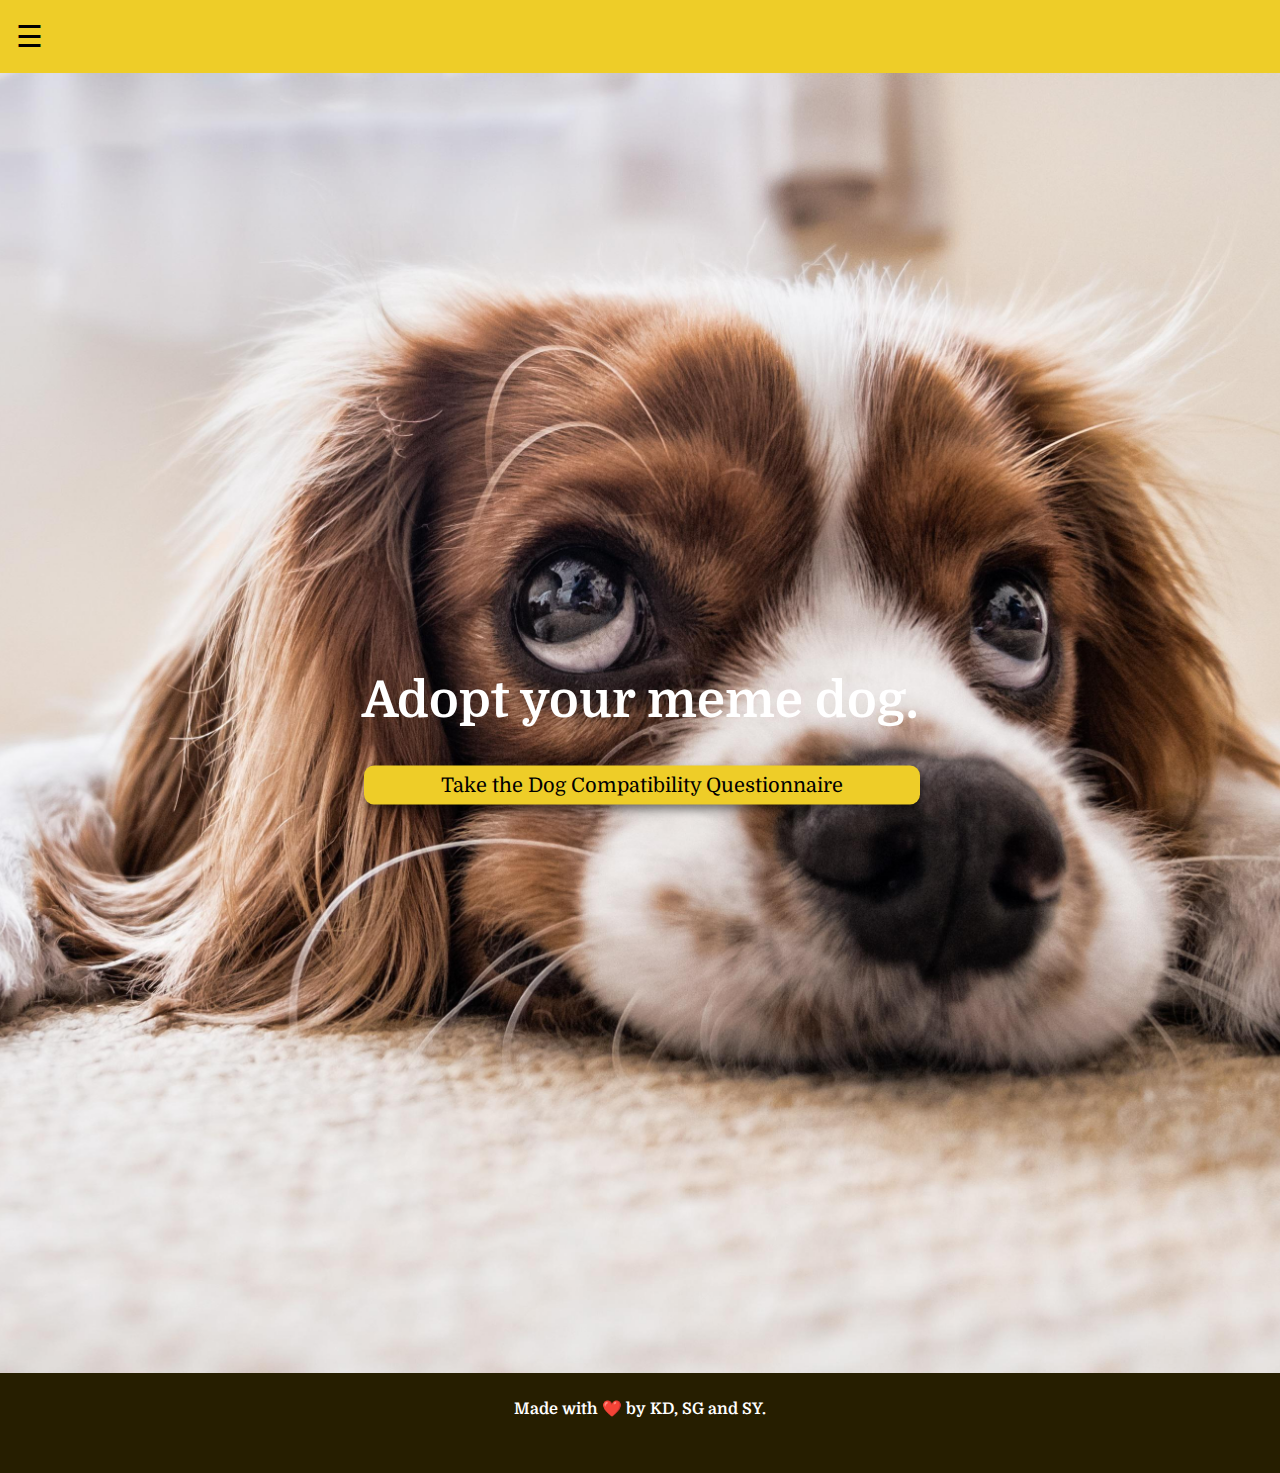
<file: index.html>
<!DOCTYPE html>
<html lang="en">
<head>
    <meta charset="UTF-8">
    <meta http-equiv="X-UA-Compatible" content="IE=edge">
    <meta name="viewport" content="width=device-width, initial-scale=1.0">
    <title>Home - Adopt Your Meme Dog</title>
    <script src="index.js"></script>
    <link rel="stylesheet" href="main.css">

</head>

<body>

  
    <div class="navbar">
        <div class="dropdown">
          <button class="dropbtn">☰</button>
          <div class="dropdown-content">
            <a href="questions.html">Questionnaire</a>
            <a href="adoption.html">Adoption</a>
            <a href="about.html">About Us</a>
            <a href="contact.html">Contact Us</a>
          </div>
        </div> 
      </div>

    <div class="hero-image">
        <div class="hero-text">
          <h1 id="h1-main">Adopt your meme dog.</h1>
          <button class="button-mainpage button2" onclick="window.location.href ='questions.html';">Take the Dog Compatibility Questionnaire</button>
        </div>
      </div>

    <div class="footer">
      <p>Made with ❤️ by KD, SG and SY.</p>
    </div>

    
</body>
</html>
</file>
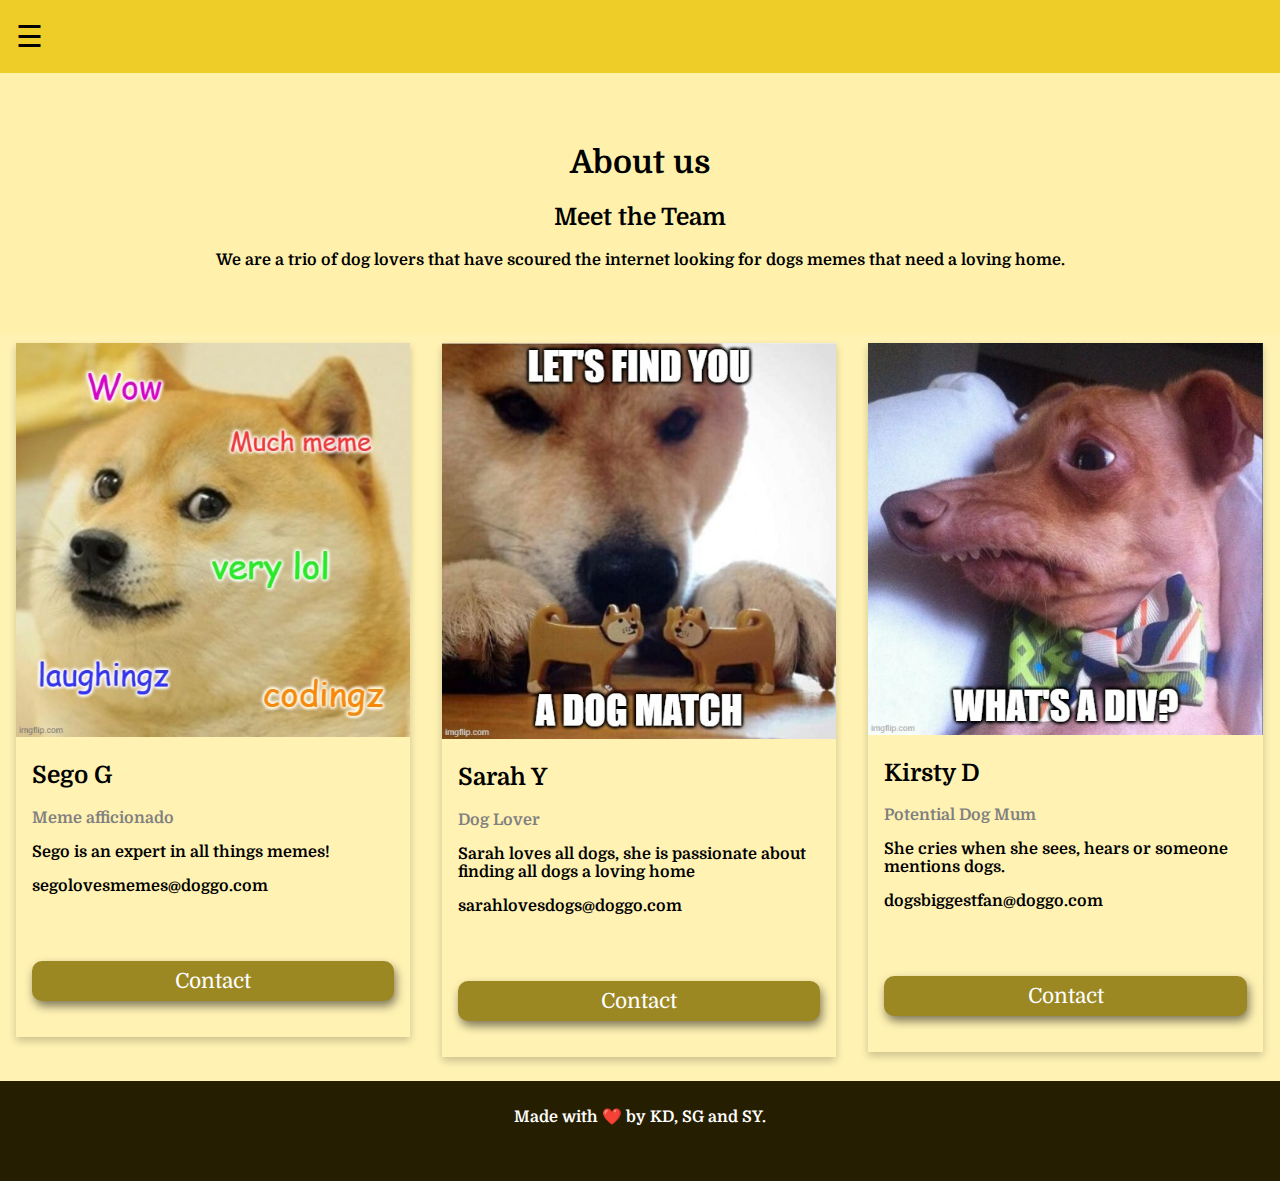
<file: about.html>
<!DOCTYPE html>
<html lang="en">
<head>
    <meta charset="UTF-8">
    <meta http-equiv="X-UA-Compatible" content="IE=edge">
    <meta name="viewport" content="width=device-width, initial-scale=1.0">
     <title>About Us</title>
    <script src="index.js"></script>
    <link rel="stylesheet" href="main.css">
</head>

<body id="body-about">
  <!--Nav bar - link other pages -->
    <div class="navbar">
        <div class="dropdown">
          <button class="dropbtn">☰</button>
          <div class="dropdown-content">
            <a href="index.html">Home</a>
            <a href="questions.html">Questionnaire</a>
            <a href="adoption.html">Adoption</a>
            <a href="about.html">About Us</a>
            <a href="contact.html">Contact Us</a>
          </div>
        </div> 
      </div>
      <!-- <dive>
        <img src="img/cavalier-king-banner.jpg" alt="banner" width="100%">
      </dive> -->

    <!--All the code for the main section, images text-->  
      <div class="about-section">
      <h1>About us</h1>
      <h2 id="h2-about">Meet the Team</h2>
        <p>We are a trio of dog lovers that have scoured the internet looking for dogs memes that need a loving home.</p></div>
      
      <div class="row">
        <div class="column-about">
          <div class="card-about">
            <img class="about-img" src="img/dogememe.jpg" style= "width:100%">
            <div class="container-about">
              <h2>Sego G</h2>
              <p class="title-about">Meme afficionado</p>
              <p>Sego is an expert in all things memes!</p>
              <p>segolovesmemes@doggo.com</p>
              <p><button class="button-about">Contact</button></p>
            </div>
          </div>
        </div>
      
        <div class="column-about">
          <div class="card-about">
            <img class="about-img" src="img/dogmatchmeme.jpg" style= "width:100%">
            <div class="container-about">
              <h2>Sarah Y</h2>
              <p class="title-about">Dog Lover</p>
              <p>Sarah loves all dogs, she is passionate about finding all dogs a loving home</p>
              <p>sarahlovesdogs@doggo.com</p>
              <p><button class="button-about">Contact</button></p>
            </div>
          </div>
        </div>
        
        <div class="column-about">
          <div class="card-about">
            <img class="about-img" src="img/phtevenmeme.jpg" style= "width:100%">
            <div class="container-about">
              <h2>Kirsty D</h2>
              <p class="title-about">Potential Dog Mum</p>
              <p>She cries when she sees, hears or someone mentions dogs.</p>
              <p>dogsbiggestfan@doggo.com</p>
              <p><button class="button-about">Contact</button></p>
            </div>
          </div>
        </div>
      </div>
      
      <div class="footer">
        <p>Made with ❤️ by KD, SG and SY.</p>
      </div>

    </body>
</html>
</file>
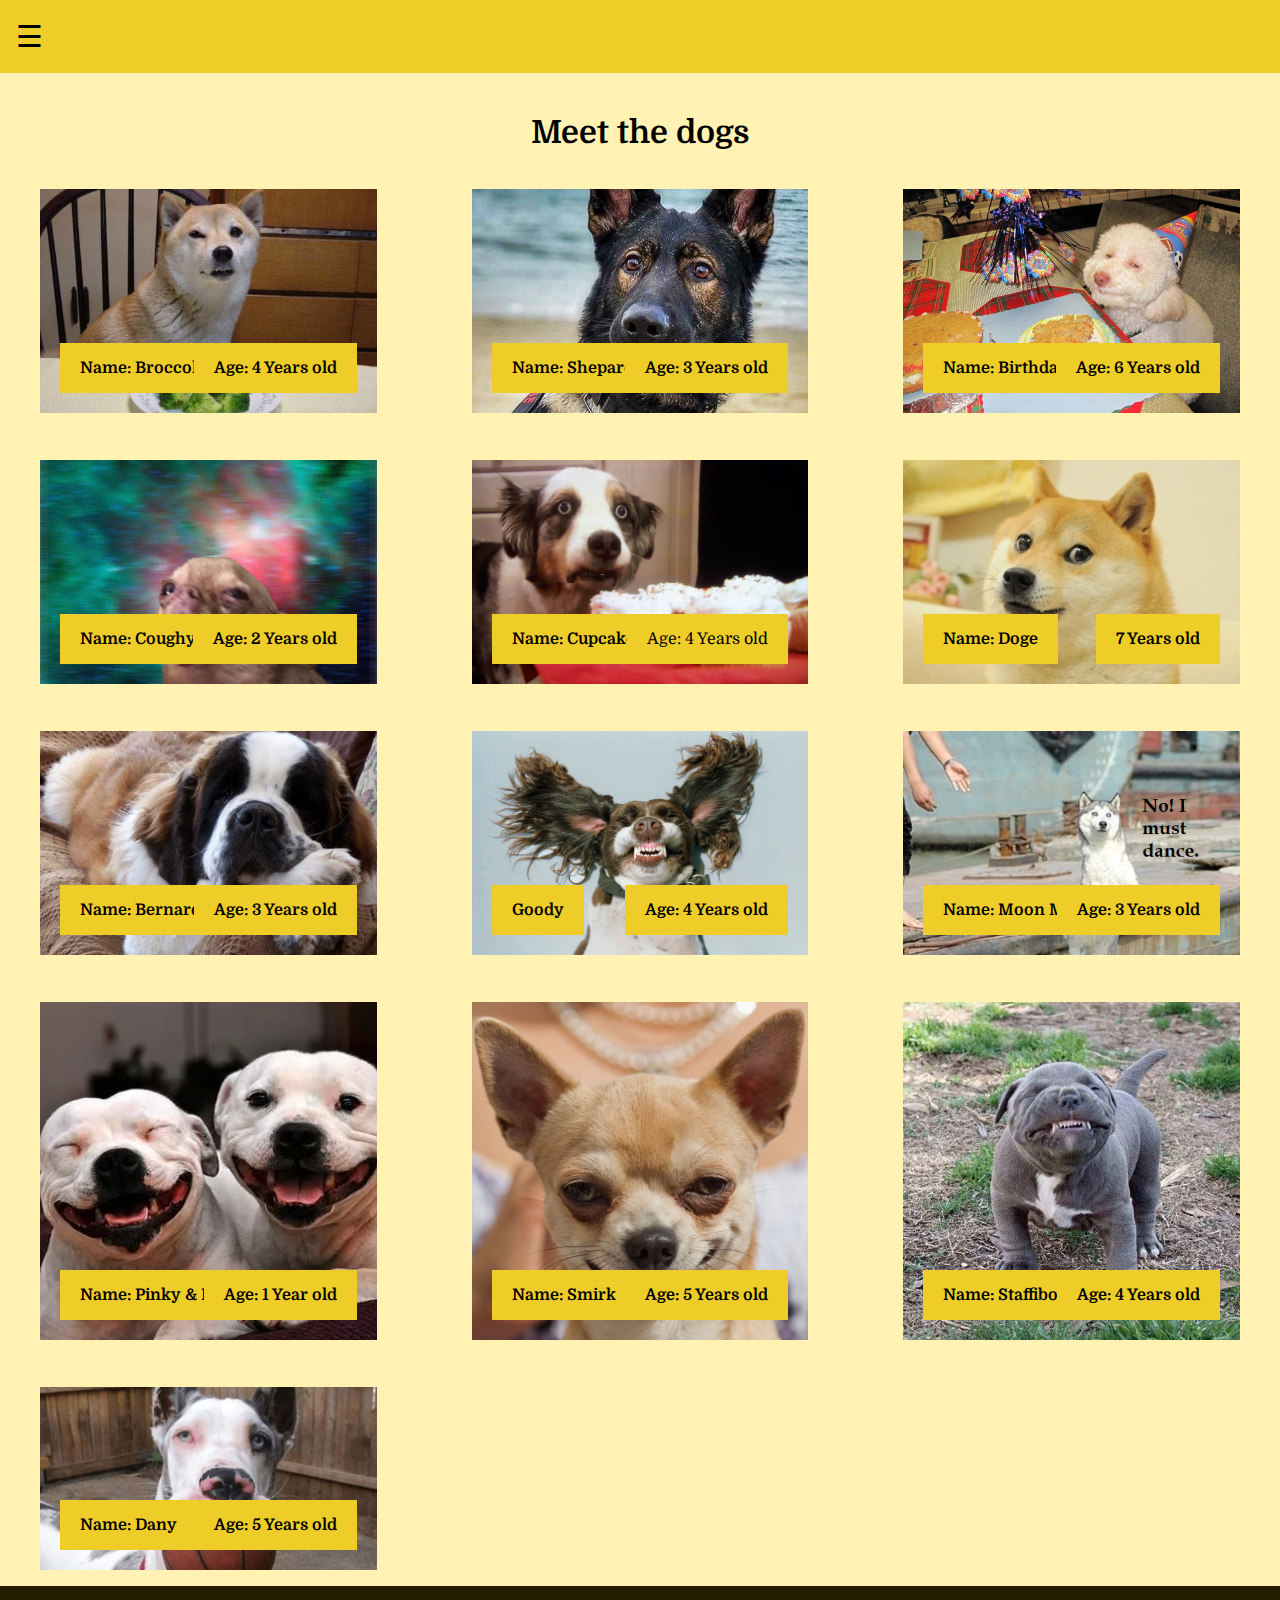
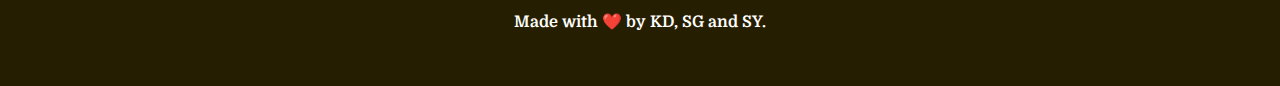
<file: adoption.html>
<!DOCTYPE html>
<html lang="en">
<head>
    <meta charset="UTF-8">
    <meta http-equiv="X-UA-Compatible" content="IE=edge">
    <meta name="viewport" content="width=device-width, initial-scale=1.0">
    <link rel="stylesheet" href="main.css">
    <title>Adoption</title>
</head>

<body id="body-adoption">
    <div class="navbar">
        <div class="dropdown">
          <button class="dropbtn">☰</button>
          <div class="dropdown-content">
            <a href="index.html">Home</a>
            <a href="questions.html">Questionnaire</a>
            <a href="adoption.html">Adoption</a>
            <a href="about.html">About Us</a>
            <a href="contact.html">Contact Us</a>
          </div>
        </div> 
      </div>
      <!-- <div>
        <img src="img/cavalier-king-banner.jpg" alt="banner" width="100%">
      </div> -->
      <!-- <div class="paragraph">
        <h1>Adopt or rehome a dog</h1>
        <p>We have all kinds of dogs in our care, from puppies to seniors, miniature dogs to large, energetic dogs and a vast array of breeds from German shepherds to Labradoodles to dachshunds.
            <br>
            We have dogs who have been abandoned and dogs who have experienced cruelty - who have never known life in a loving, family home. Some may have been born in our care.
            <br>
            Either way, each of our dogs comes with a story, and a personality ready-made!</p>
      </div> -->
      <h1 id="h1-adoption">Meet the dogs</h1>

      <div class="gallery">
        
        <figure class="Gallery-container">
            <img src="img/BroccoliDog.jpg" class="gallery__img" alt="dog 1">
            <div class="text-block1"><p>Name: Broccoli</p></div>
            <div class="text-block2"><p>Age: 4 Years old</p></div>
          </figure>
          <figure class="Gallery-container">
            <img src="img/AdoptedDog.jpg" class="gallery__img" alt="dog 2">
            <div class="text-block1"><p>Name: Shepardino</p></div>
            <div class="text-block2"><p>Age: 3 Years old</p></div>
          </figure>
          <figure class="Gallery-container">
            <img src="img/BirthdayDog.jpg" class="gallery__img" alt="dog 3">
            <div class="text-block1"><p>Name: Birthday</p></div>
            <div class="text-block2"><p>Age: 6 Years old</p></div>
          </figure>
          <figure class="Gallery-container">
            <img src="img/CoughingChihuaha.jpg" class="gallery__img" alt="dog 4">
            <div class="text-block1"><p>Name: Coughy</p></div>
            <div class="text-block2"><p>Age: 2 Years old</p></div>
          </figure>
          <figure class="Gallery-container">
            <img src="img/CUPCAKEDOG.jpg" class="gallery__img" alt="dog 5">
            <div class="text-block1"><p>Name: Cupcake</p></div>
            <div class="text-block2"><p></p>Age: 4 Years old</p></div>
          </figure>
          <figure class="Gallery-container">
            <img src="img/Doge.jpg" class="gallery__img" alt="dog 6">
            <div class="text-block1"><p>Name: Doge</p></div>
            <div class="text-block2"><p>7 Years old</p></div>
          </figure>
          <figure class="Gallery-container">
            <img src="img/LazyBernard.jpg" class="gallery__img" alt="dog 7">
            <div class="text-block1"><p>Name: Bernard</p></div>
            <div class="text-block2"><p>Age: 3 Years old</p></div>
          </figure>
          <figure class="Gallery-container">
            <img src="img/LookingGoodSpringer.jpg" class="gallery__img" alt="dog 8">
            <div class="text-block1"><p>Goody</p></div>
            <div class="text-block2"><p>Age: 4 Years old</p></div>
          </figure>
          <figure class="Gallery-container">
            <img src="img/MoonMoon.png" class="gallery__img" alt="dog 9">
            <div class="text-block1"><p>Name: Moon Moon</p></div>
            <div class="text-block2"><p>Age: 3 Years old</p></div>
          </figure>
          <figure class="Gallery-container">
          <img src="img/PinkyntheBrain.png" class="gallery__img" alt="dog 10">
          <div class="text-block1"><p>Name: Pinky & Brain</p></div>
            <div class="text-block2"><p>Age: 1 Year old</p></div>
          </figure>
          <figure class="Gallery-container">
          <img src="img/SmirkingChihuahua.jpg" class="gallery__img" alt="dog 11">
          <div class="text-block1"><p>Name: Smirk</p></div>
            <div class="text-block2"><p>Age: 5 Years old</p></div>
          </figure>
          <figure class="Gallery-container">
          <img src="img/StaffyBoi.png" class="gallery__img" alt="dog 12">
          <div class="text-block1"><p>Name: Staffiboy</p></div>
            <div class="text-block2"><p>Age: 4 Years old</p></div>
          </figure>
          <figure class="Gallery-container">
          <img src="img/ThoughtfulDane.jpg" class="gallery__img" alt="dog 13">
          <div class="text-block1"><p>Name: Dany</p></div>
            <div class="text-block2"><p>Age: 5 Years old</p></div>
          </figure>
      
    </div> 
    </div>
<script src="index.js"></script>

<div class="footer">
  <p>Made with ❤️ by KD, SG and SY.</p>
</div>

</body>
</html>
</file>
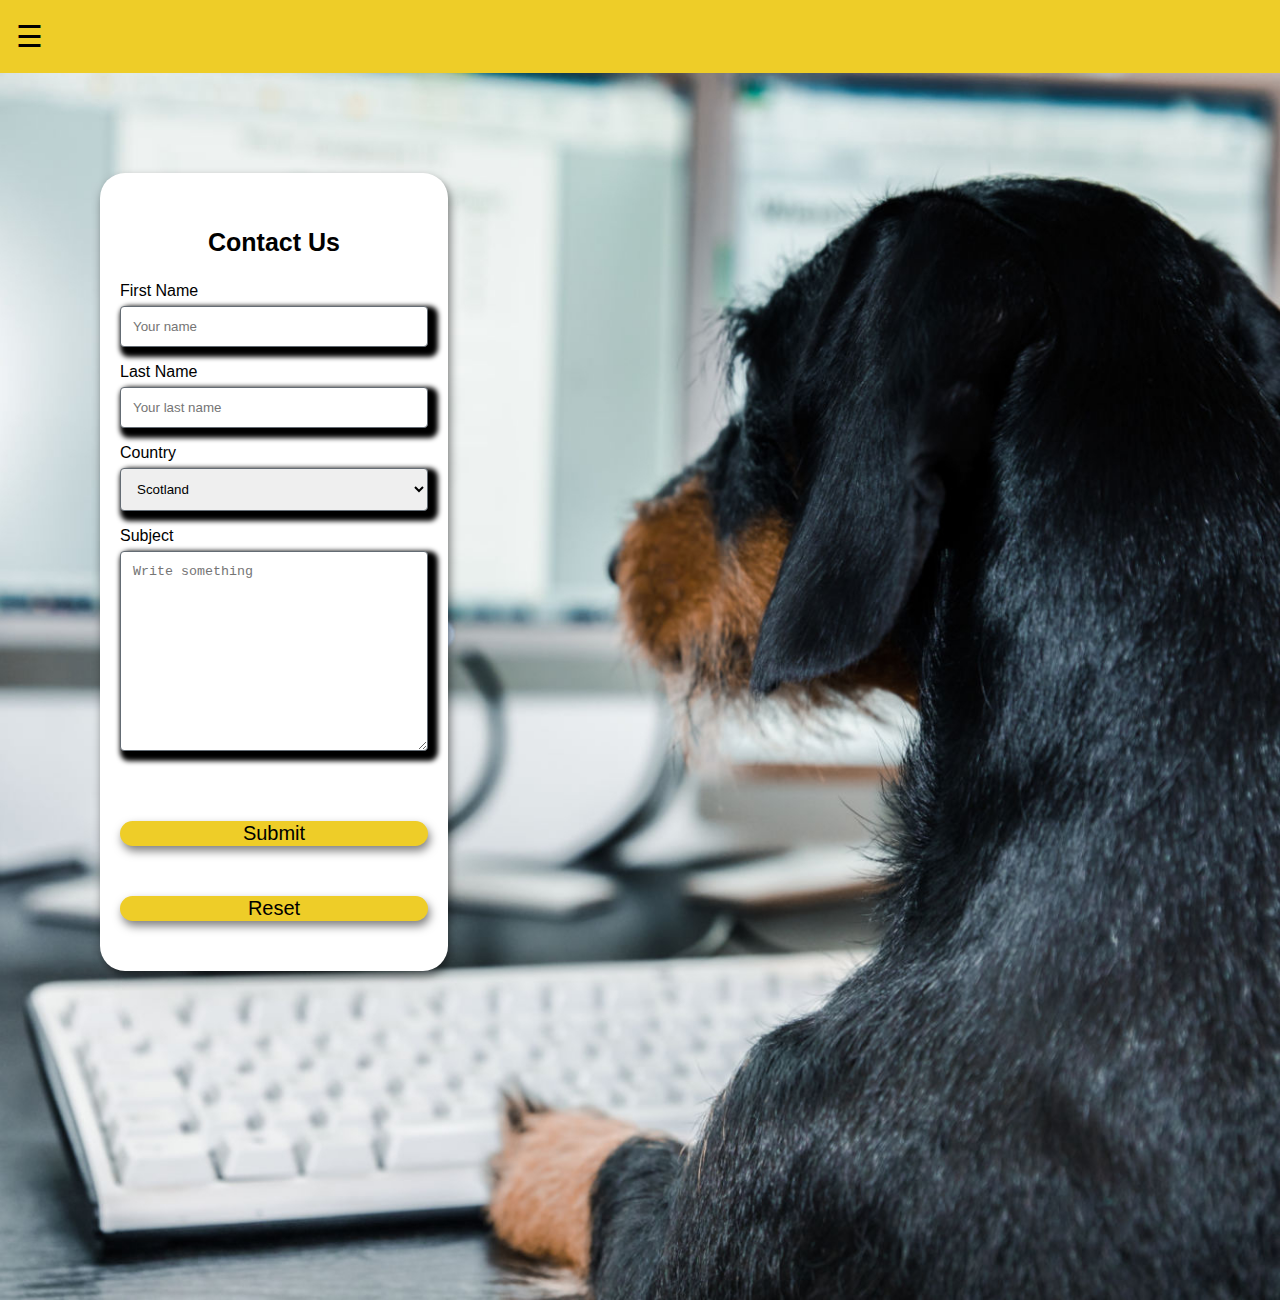
<file: contact.html>
<!DOCTYPE html>
<html lang="en">
<head>
    <meta charset="UTF-8">
    <meta http-equiv="X-UA-Compatible" content="IE=edge">
    <meta name="viewport" content="width=device-width, initial-scale=1.0">
    <title>Contact us</title>
    <script src="index.js"></script>
    <link rel="stylesheet" href="main.css">
</head>
<body id="body-contact">
  
    <div class="navbar">
        <div class="dropdown">
          <button class="dropbtn">☰</button>
          <div class="dropdown-content">
            <a href="index.html">Home</a>
            <a href="questions.html">Questionnaire</a>
            <a href="adoption.html">Adoption</a>
            <a href="about.html">About Us</a>
            <a href="contact.html">Contact Us</a>
          </div>
        </div> 
      </div>
    
  <div id="contactdiv">
      <div class="container-contact"><div class="row-contact"><div class="column-contact"></div>
          <form id="form-contact" action="/action_page.php">  <!--Not created a php file yet, so the data will not be stored-->
        <!-- Details -->
        <h3 id="title-contact">Contact Us</h3>
          <label id="fname" for="fname">First Name</label>
          <input class="input-contact" type="text" id="fname" name="firstname" placeholder="Your name">
          <label id="sname" for="lname">Last Name</label>
          <input class="input-contact" type="text" id="lname" name="lastname" placeholder="Your last name">
         <label  for="country">Country</label>
          <select id="country" name="country">
            <option value="scotland">Scotland</option>
            <option value="england">England</option>
            <option value="ireland">Ireland</option>
            <option value="wales">Wales</option></select>
            <label id="highlight" for="subject">Subject</label>
          <textarea id="subject" name="subject" placeholder="Write something"></textarea>
          <p><button class="button-submit" type="submit">Submit</button></p>
          <p><button class="button-reset" type="reset"> Reset</button> </p>
        
          <!--- <input type="submit" value="Submit">-->
         <!--<input id="button-reset" type="reset" value="Reset"><input id="button-submit" type="submit" value="Submit">-->
          </form>
      </div>
      </div>

      <!-- <div class="footer">
        <p>Made with ❤️</p>
      </div> -->

</body>
</html>
</file>
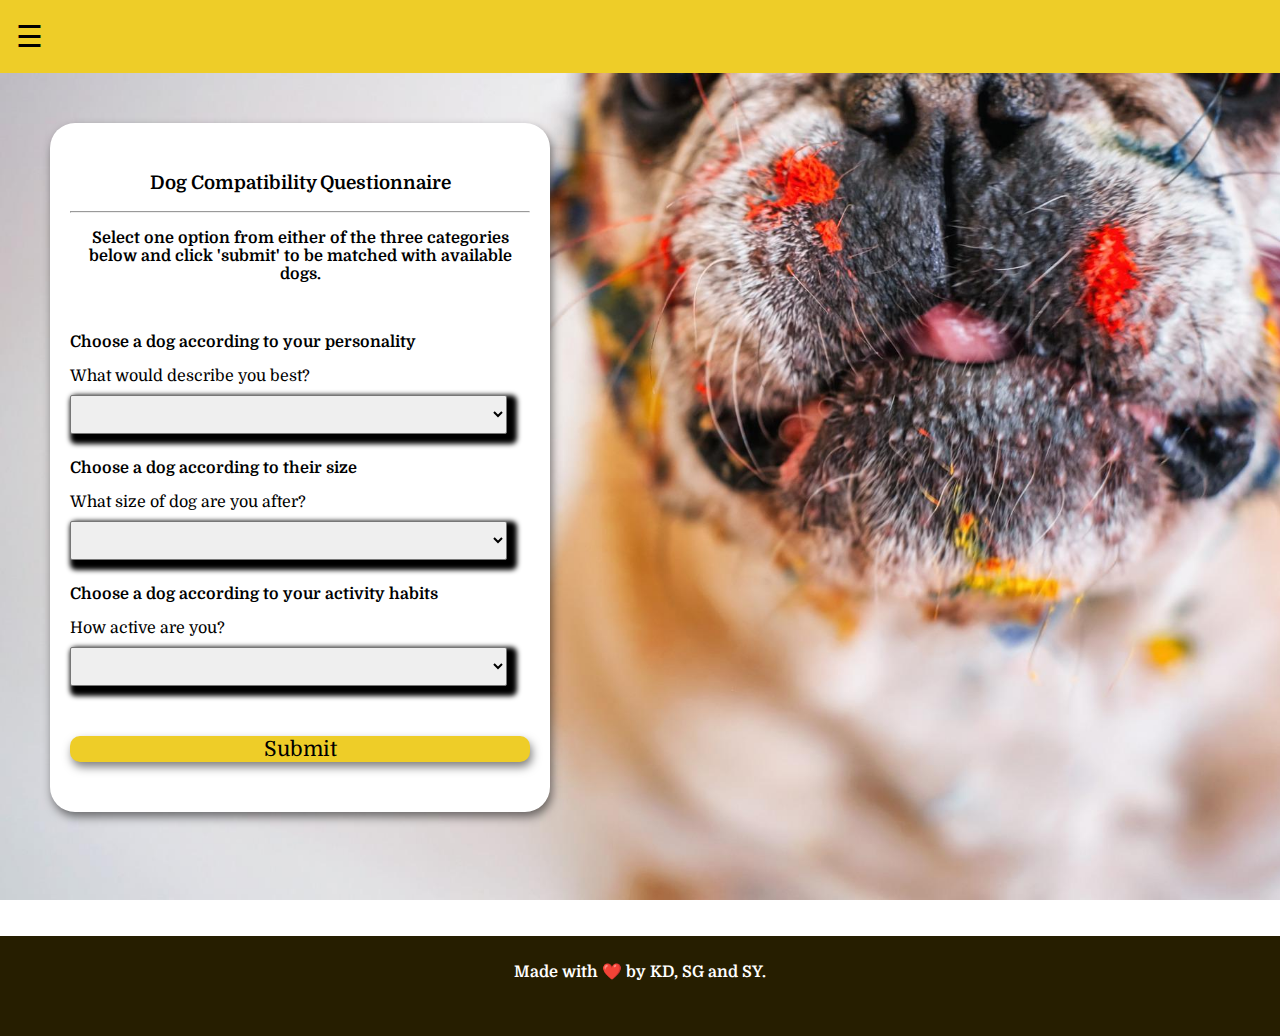
<file: questions.html>
<!DOCTYPE html>
<html lang="en">
<head>
    <meta charset="UTF-8">
    <meta http-equiv="X-UA-Compatible" content="IE=edge">
    <meta name="viewport" content="width=device-width, initial-scale=1.0">
    <title>Questionnaire</title>
    <script src="index.js"></script>
    <link rel="stylesheet" href="main.css">
</head>
  
<body id="body-question">


    <div class="navbar">
        <div class="dropdown">
          <button class="dropbtn">☰</button>
          <div class="dropdown-content">
            <a href="index.html">Home</a>
            <a href="questions.html">Questionnaire</a>
            <a href="adoption.html">Adoption</a>
            <a href="about.html">About Us</a>
            <a href="contact.html">Contact Us</a>
          </div>
        </div> 
      </div>
      
      <div class="form-img">

    <!-- Create Form -->
    <form id="form" onsubmit="myFunction(event)">
        <!-- Details -->
        <h3 id="title-QST">Dog Compatibility Questionnaire</h3>
        <hr>
        <p>Select one option from either of the three categories below and click 'submit' to be matched with available dogs.</p>
  
        <br>

        <div class="form-control">
            <label for="persona" id="label-persona">
                <p id="text-form">Choose a dog according to your personality</p>
                What would describe you best?
            </label>
             
            <!-- Dropdown options -->
            <select name="persona" id="persona">
                <option value=""></option>
                <option value="introvert">Introvert</option>
                <option value="extrovert">Extrovert</option>
                <option value="bitofboth">A bit of both</option>
            </select>
        </div>
  
        

        <div class="form-control">
            <label>
                <p>Choose a dog according to their size</p>
                What size of dog are you after?
            </label>
 
            <select name="sizeofdog" id="sizeofdog">
                <option value=""></option>
                <option value="small">Small-sized doggo</option>
                <option value="medium">Medium-sized doggo</option>
                <option value="big">Big-sized doggo</option>
            </select>
        </div>

        <div class="form-control">
            <label>
                <p>Choose a dog according to your activity habits</p>
                How active are you?
            </label>
 
            

            <select name="activity" id="activity">
                <option value=""></option>
                <option value="couchpotato">Couch potato style of human</option>
                <option value="gym">Gym afficionado</option>
                <option value="regular">Regular type of human that goes of a walk</option>
            </select>
        </div>
            

  
        <button type="submit" value="submit" class="button-qstform button2" onclick="showDiv('answer1', this); return false;" element onsubmit="showStuff" >
            Submit
        </button>
    </div>
    </form>

</br>
</br>
</br>
        <div id="wrap">
                <div class="product_grid column_2" id="broccolidog" data-personality="bitofboth" data-size="medium" data-activity="regular">
                    <div class="product_img_1">
                    </div>
                    <div class="product_details">
                        <h1 class="title editable">Broccoli Dog</h1>
                        
                  <span class="product_desc editable">
                  <p>A doggo that doesn't want to eat his broccoli. Reason? Too green.</p>
                  </span>
                  <div class="action">
                 <!-- <a class="button" href="#">View doggo file</a> -->
                 <a class="button" href="#">Adopt</a>
                </div>
                    </div>
                </div>

                <div class="product_grid column_2" id="cupcakedog" data-personality="introvert" data-size="medium" data-activity="gym">
                    <div class="product_img_2">
                    </div>
                    <div class="product_details">
                        <h1 class="title editable">Cupcake Dog</h1>
                        
                  <span class="product_desc editable">
                  <p>A doggo that cannot believe how these delicious cupcakes might be reachable. Is this a trap?</p>
                  </span>
                  <div class="action">
                 <!-- <a class="button" href="#">View doggo file</a> -->
                 <a class="button" href="#">Adopt</a>
                </div>
                    </div>
                </div>

                <div class="product_grid column_2" id="doge" data-personality="extrovert" data-size="medium" data-activity="couchpotato">
                    <div class="product_img_3">
                    </div>
                    <div class="product_details">
                        <h1 class="title editable">Doge</h1>
                        
                  <span class="product_desc editable">
                  <p>If you don't know him yet... Wow. Much ignorance. Very unfortunate. So rude. !!! </p>
                  </span>
                  <div class="action">
                 <!-- <a class="button" href="#">View doggo file</a> -->
                 <a class="button" href="#">Adopt</a>
                </div>
                    </div>
                </div>
                
                <div class="product_grid column_2" id="moonmoon" data-personality="extrovert" data-size="medium" data-activity="gym">
                    <div class="product_img_4">
                    </div>
                    <div class="product_details">
                        <h1 class="title editable">Moon Moon</h1>
                        
                  <span class="product_desc editable">
                  <p>Moon Moon is... Well. He is the kind of dog that just sees things where others don't. One thing he does like for sure: dancing.</p>
                  </span>
                  <div class="action">
                 <!-- <a class="button" href="#">View doggo file</a> -->
                 <a class="button" href="#">Adopt</a>
                </div>
                    </div>
                </div>

                <div class="product_grid column_2" id="staffyboi" data-personality="extrovert" data-size="small" data-activity="gym">
                    <div class="product_img_5">
                    </div>
                    <div class="product_details">
                        <h1 class="title editable">Staffy Boi</h1>
                        
                  <span class="product_desc editable">
                  <p>Who could resist such pearls? Look at them, and look at how happy that tiny boi looks!</p>
                  </span>
                  <div class="action">
                 <!-- <a class="button" href="#">View doggo file</a> -->
                 <a class="button" href="#">Adopt</a>
                </div>
                    </div>
                </div>

                <div class="product_grid column_2" id="pinkyandthebrain" data-personality="extrovert" data-size="medium" data-activity="couchpotato">
                    <div class="product_img_6">
                    </div>
                    <div class="product_details">
                        <h1 class="title editable">Pinky and the Brain</h1>
                        
                  <span class="product_desc editable">
                  <p>Ever seen Pinky and the Brain? Well these two come in pair, we'll let you figure out which one is which...</p>
                  </span>
                  <div class="action">
                 <!-- <a class="button" href="#">View doggo file</a> -->
                 <a class="button" href="#">Adopt</a>
                </div>
                    </div>
                </div>

                <div class="product_grid column_2" id="coughingboi" data-personality="bitofboth" data-size="small" data-activity="regular">
                    <div class="product_img_7">
                    </div>
                    <div class="product_details">
                        <h1 class="title editable">Couching Chihuahua</h1>
                        
                  <span class="product_desc editable">
                  <p>A sweet doggo that unfortunately has asthma. Might need to wear earplugs at night!</p>
                  </span>
                  <div class="action">
                 <!-- <a class="button" href="#">View doggo file</a> -->
                 <a class="button" href="#">Adopt</a>
                </div>
                    </div>
                </div>

                <div class="product_grid column_2" id="smirkingboi" data-personality="extrovert" data-size="small" data-activity="gym">
                    <div class="product_img_8">
                    </div>
                    <div class="product_details">
                        <h1 class="title editable">Smirking Boi</h1>
                        
                  <span class="product_desc editable">
                  <p>Ready for some romance masterclass? With this dog you get more than a pet, you get a love guru.</p>
                  </span>
                  <div class="action">
                 <!-- <a class="button" href="#">View doggo file</a> -->
                 <a class="button" href="#">Adopt</a>
                </div>
                    </div>
                </div>

                <div class="product_grid column_2" id="lookinggood" data-personality="introvert" data-size="medium" data-activity="regular">
                    <div class="product_img_9">
                    </div>
                    <div class="product_details">
                        <h1 class="title editable">Looking Good Doggo</h1>
                        
                  <span class="product_desc editable">
                  <p>This doggo might not be the most photogenic ever, but good lord does it try his very best.</p>
                  </span>
                  <div class="action">
                 <!-- <a class="button" href="#">View doggo file</a> -->
                 <a class="button" href="#">Adopt</a>
                </div>
                    </div>
                </div>

                <div class="product_grid column_2" id="thoughtfuldane" data-personality="bitofboth" data-size="big" data-activity="gym">
                    <div class="product_img_10">
                    </div>
                    <div class="product_details">
                        <h1 class="title editable">Thoughtful Dane</h1>
                        
                  <span class="product_desc editable">
                  <p>You will never get a dog that would stop playing ball just to give you all the attention you need.</p>
                  </span>
                  <div class="action">
                 <!-- <a class="button" href="#">View doggo file</a> -->
                 <a class="button" href="#">Adopt</a>
                </div>
                    </div>
                </div>

                <div class="product_grid column_2" id="birthdaydog" data-personality="introvert" data-size="medium" data-activity="regular">
                    <div class="product_img_11">
                    </div>
                    <div class="product_details">
                        <h1 class="title editable">Birthday Dog</h1>
                        
                  <span class="product_desc editable">
                  <p>So you're into celebrating dog birthdays? Trust us, this one will enjoy every single second of it every year. Or every day, if that's something you like to do.</p>
                  </span>
                  <div class="action">
                 <!-- <a class="button" href="#">View doggo file</a> -->
                 <a class="button" href="#">Adopt</a>
                </div>
                    </div>
                </div>
                
                <div class="product_grid column_2" id="lazybernard" data-personality="introvert" data-size="big" data-activity="couchpotato">
                    <div class="product_img_12">
                    </div>
                    <div class="product_details">
                        <h1 class="title editable">Lazy Bernard</h1>
                        
                  <span class="product_desc editable">
                  <p>Not that talkative? Hate any kind of physical activity? We have the perfect dog for you. All he wants is a comfy couch.</p>
                  </span>
                  <div class="action">
                 <!-- <a class="button" href="#">View doggo file</a> -->
                 <a class="button" href="#">Adopt</a>
                </div>
                    </div>
                </div>

                <div class="product_grid column_2" id="adopteddog" data-personality="bitofboth" data-size="big" data-activity="gym">
                    <div class="product_img_13">
                    </div>
                    <div class="product_details">
                        <h1 class="title editable">Adopted Dog</h1>
                        
                  <span class="product_desc editable">
                  <p>You might need to be patient for that one. If this doggo learns that he was adopted, he might feel bamboozled.</p>
                  </span>
                  <div class="action">
                 <a class="button" href="#">View doggo file</a>
                 <a class="button" href="#">Adopt</a>
                </div>
                    </div>
                </div>
                <div>
                    <button class="button-questionPage button2 product_grid" onclick="window.location.href = 'questions.html';">Back to Questionnaire</button>
                </div>         
    </div>
          <button class="button-qstform button2" id="answer1" style="display:none;" onclick="window.location.href = 'questions.html';">Back to Questionnaire</button>


    <script src="index.js"></script>
    
    <div class="footer">
        <p>Made with ❤️ by KD, SG and SY.</p>
      </div>  
</body>
  
</html>
</file>
<file: main.css>
@import url('https://fonts.googleapis.com/css2?family=Domine:wght@400;500;600;700&display=swap');

body {
  height: 100%;
  margin: 0;
  font-family: 'Domine', serif;
}
#body-question{
  max-width: 100%;
  height: 100%;
  margin: 0;
  /* overflow-x: hidden; */
  background-image: url("img/french-bulldog.jpg");
  background-repeat: no-repeat;
  background-attachment: fixed;
  background-size: cover;
}

.navbar {
  overflow: hidden;
  background-color: #eecd28;
  padding-top: 5px;
  padding-bottom: 5px;
}

.navbar a {
  float: left;
  font-size: 16px;
  color: black;
  text-align: center;
  padding: 14px 16px;
  text-decoration: none;
}

.dropdown {
  float: left;
  overflow: hidden;
}

.dropdown .dropbtn {
  font-size: 30px;  
  border: none;
  outline: none;
  color: black;
  padding: 14px 16px;
  background-color: inherit;
  font-family: inherit;
  margin: 0;
}

.navbar a:hover, .dropdown:hover .dropbtn {
  background-color: rgba(0,0,0,0.2);
}

.dropdown-content {
  display: none;
  position: absolute;
  background-color: #eecd28;
  min-width: 160px;
  box-shadow: 0px 8px 16px 0px rgba(0,0,0,0.2);
  z-index: 1;
}

.dropdown-content a {
  float: none;
  color: black;
  padding: 12px 16px;
  text-decoration: none;
  display: block;
  text-align: left;
}

.dropdown-content a:hover {
  background-color: #ddd;
}

.dropdown:hover .dropdown-content {
  display: block;
}

#h1-main {
  font-size:50px;
  
}

.hero-image {
  background:url(img/cocker-spaniel.jpg) no-repeat center; 
  background-size: cover;
  height: 1300px;
  position: relative;
  
}

.hero-text {
  text-align: center;
  position: absolute;
  top: 50%;
  left: 50%;
  padding: 25px;
  transform: translate(-50%, -50%);
  color: #ffffff;
  border-radius: 20px; 
  
}

 .button-mainpage {
  background-color: #eecd28;
  border: none;
  color: rgb(0, 0, 0);
  padding: 8px 32px;
  text-align: center;
  text-decoration: none;
  display: inline-block;
  font-size: 20px;
  margin: 4px 2px;
  cursor: pointer;
  -webkit-transition-duration: 0.4s;
  transition-duration: 0.4s;
  box-shadow: 2px 5px 10px rgb(0 0 0 / 50%);
}

.button2 {
  box-shadow: 2px 5px 10px rgb(0 0 0 / 50%);
}
.button2:hover {
  background-color: #555;
  color: white;
}

.button-qstform {
  background-color: #eecd28;
  border: none;
  color: rgb(0, 0, 0);
}


/* .footer-questionPage {
  clear: both;
    position: relative;
    height: 200px;
    margin-top: -200px;
    right: -480px;
  background-color: #eeeef0;

  } */

  .footer {
    background-color: #eeeef0;
  }
/*ORIGINALLY BUTTON QUESTION PAGE CODE
  .button-questionPage {
    background-color: #eecd28;
    border: none;
    padding: 8px 32px;
    text-align: center;
    text-decoration: none;
    display: inline-block;
    font-size: 16px;
    margin: 4px 2px;
    cursor: pointer;
    -webkit-transition-duration: 0.4s;
    transition-duration: 0.4s;
    width: 20%;
    box-shadow: 2px 5px 10px rgb(0 0 0 / 50%);
  } */

 /*Kirsty had added this to try and give the submit questionnaire button a seperate class
  .button-questionPage {
  background-color: #eecd28;
      border: 1px solid #777;
      border-radius: 10px;
      font-family: inherit;
      font-size: 21px;
      color: aliceblue;
      display: block;
      width: 100%;
      margin-top: 50px;
      margin-bottom: 20px;
  }

  .button-questionPage:hover{
    background-color: #555;
  }*/
  

li a:hover {
  background-color: #111;
}


    .form-img {

    
      /* Control the height of the image */
      /*min-height: 1000px;*/
      max-width: 100%;
    
      /* Center and scale the image nicely */
      background-position: right;
      background-repeat: no-repeat;
      background-size: cover;
      /* position: relative; */
    }

    #title-QST {
      text-align: center;
    }

    /* Styling the Form (Color, Padding, Shadow) */
    #form {
        border-radius: 25px;
        background-color: #fff;
        max-width: 500px;
        margin: 50px;
        padding: 30px 20px;
        box-shadow: 2px 5px 10px rgba(0, 0, 0, 0.5);
        left: 0;
        text-align:center;
        
    }

    /* Styling form-control Class */
    .form-control {
        text-align: left;
        margin-bottom: 25px;
    }

    /* Styling form-control Label */
    .form-control label {
        display: block;
        margin-bottom: 10px;
    }

    /* Styling form-control input,
    select, textarea */
    .form-control input,
    .form-control select,
    .form-control textarea {
        border: 1px solid #777;
        border-radius: 2px;
        
        padding: 10px;
        display: block;
        width: 95%;
    }

    /* Styling Button */
    button {
      background-color: #eecd28;
      border: 1px solid #777;
      border-radius: 10px;
      font-family: inherit;
      font-size: 21px;
      color: aliceblue;
      display: block;
      width: 100%;
      margin-top: 50px;
      margin-bottom: 20px;
      /*box-shadow: 2px 5px 10px rgb(0 0 0 / 50%);*/
  }
  .button:hover {
    background-color: #555;
  }

    p {
      font-weight: bold;
  }

  *{
    box-sizing:border-box;
    -moz-box-sizing:border-box;
  }
  
  /* body{
      padding:0;
      margin:0;
      background:#eeeef0;
     width:100%;
      height:100%;
    } */


    #wrap{
      width:70%;
      height:100%;
      background:#fff;
      display:block;
      margin:20px auto;
      min-width:300px;
    
    }
    .product_grid{
      display:none;
      float:left;
      margin-bottom:30px;
    }
    .column_1{
      width:100%;
      background:#fff;
      position:relative;
    }
    .product_img_1{
      width:100%;
      height:320px;
      background:url('img/BroccoliDog.jpg')0% 40%;
      background-size:cover;
    }
    .product_img_2{
      width:100%;
      height:320px;
      background:url('img/CUPCAKEDOG.jpg');
      background-size:cover;
    }
    .product_img_3{
      width:100%;
      height:320px;
      background:url('img/Doge.jpg');
      background-size:cover;
    }
    .product_img_4{
      width:100%;
      height:320px;
      background:url('img/MoonMoon.png')0% 40%;
      background-size:cover;
    }
    .product_img_5{
      width:100%;
      height:320px;
      background:url('img/StaffyBoi.png')0% 40%;
      background-size:cover;
    }
    .product_img_6{
      width:100%;
      height:320px;
      background:url('img/PinkyntheBrain.png')0% 40%;
      background-size:cover;
    }
    .product_img_7{
      width:100%;
      height:320px;
      background:url('img/CoughingChihuaha.jpg')0% 40%;
      background-size:cover;
    }
    .product_img_8{
      width:100%;
      height:320px;
      background:url('img/SmirkingChihuahua.jpg')0% 40%;
      background-size:cover;
    }
    .product_img_9{
      width:100%;
      height:320px;
      background:url('img/LookingGoodSpringer.jpg')0% 40%;
      background-size:cover;
    }
    .product_img_10{
      width:100%;
      height:320px;
      background:url('img/ThoughtfulDane.jpg')0% 40%;
      background-size:cover;
    }
    .product_img_11{
      width:100%;
      height:320px;
      background:url('img/BirthdayDog.jpg')0% 40%;
      background-size:cover;
    }
    .product_img_12{
      width:100%;
      height:320px;
      background:url('img/LazyBernard.jpg')0% 40%;
      background-size:cover;
    }
    .product_img_13{
      width:100%;
      height:320px;
      background:url('img/AdoptedDog.jpg')0% 40%;
      background-size:cover;
    }

    .product_details{
      transition:all .9s linear;
      background:rgba(0,0,0,0.3);
      position:absolute;
      bottom:0;
      width:0px;
      height:0px;
      overflow:hidden;
      opacity:0;
      color:#FFF;
    }
  .column_6:hover .product_details,
  .column_5:hover .product_details,
  .column_4:hover .product_details,
  .column_3:hover .product_details,
  .column_2:hover .product_details,
  .column_1:hover .product_details{
    width:100%;
    height:100%;
    right:0;
    opacity:1;
    padding:1em;
    
  }
  .action{
    width:50%;
    margin:10px auto;
  }
  .product_details .title,
  .product_details .price{
    font-weight:300;
    line-height:1;
  }
  a.button{
      display:inline-block;
      color:#FFF;
      background:salmon;
      margin:5px 0 0 5%;
      text-align:center;
      width:200px;
      text-decoration:none;
      padding:10px 10px;
      border-radius:2px;
      border-bottom:3px solid #ff6536;
      text-shadow:1px 1px 3px rgba(0,0,0,0.3);
    }
  .column_2{
    width:50%;
    float:left;
    position:relative;
    background:#FFF;
  }
  .column_2 .action{
    width:44%;
  }

  .column_3{
    width:33.3333333%;
    float:left;
    position:relative;
    background:#FFF;
  }
  .column_3 .action{
    width:75%;
    margin:10px auto;
  }
  .column_4{
    width:25%;
    float:left;
    position:relative;
    background:#FFF;
  }
  .column_5{
    width:20%;
    float:left;
    position:relative;
    background:#fff;
  }
  .column_6{
    width:16.66666666667%;
    float:left;
    position:relative;
    background:#FFF;
  }
  .column_6 .action,
  .column_5 .action,
  .column_4 .action{
    width:100%;
    margin:10px auto;
  }
  .column_6 .action .button,
  .column_5 .action .button,
  .column_4 .action .button{
    width:100%;
    margin:5px 0 0 0;
  }
  
  

  @media (max-width:900px){
    .column_6{
      width:20%;
    }
  }
  @media (max-width:768px){
    .column_6,
    .column_5{
      width:25%;
    }
    .product_desc{
      display:none;
    }
  }
  @media (max-width:600px){
    .column_6,
    .column_5,
    .column_4{
      width:33.3333333333%;
    }
  
    .product_details{
      display:block;
      opacity:1;
      width:100%;
      height:100%;
      padding:1em;
      position:relative;
  }

  .column_1 .action,
  .column_2 .action{
    width:100%;
    margin:10px auto;
  }
  
  .column_2 .action .button,
  .column_1 .action .button{
    width:100%;
    margin:5px 0 0 0;
  }
  @media (max-width:500px){
    
    .column_2{
      width:100%;
    }
  }
}


#body-adoption  {
  background-color: #fff1ace8;
}

#h1-adoption {
  padding-top: 20px;
  text-align:center;
}

.gallery {
  display: grid;
  grid-template-columns: repeat(3, 1fr);
  grid-template-rows: repeat(3, 20vw);
  grid-gap: 15px;
}
.gallery__img {
  width: 100%;
  height: 100%;
  object-fit: cover;
}

/* Container holding the image and the text */
.Gallery-container {
  position: relative;
}

/* Bottom right text */
.text-block1 {
  position: absolute;
  bottom: 20px;
  left: 20px;
  background-color: #eecd28;
  color: rgb(0, 0, 0);
  padding-left: 20px;
  padding-right: 20px;
}

.text-block2 {
  position: absolute;
  bottom: 20px;
  right: 20px;
  background-color: #eecd28;
  color: rgb(0, 0, 0);
  padding-left: 20px;
  padding-right: 20px;
}
/* .paragraph {
  width: auto;
  text-align: center;
  background-color: #e49f00;
  padding-top: 20px;
  padding-bottom: 20px;
  color: black;
} */

/* CSS About */

#about {
  font-family: Arial, Helvetica, sans-serif;
  margin: 0;
  box-sizing: border-box;  
}

#h2-about {
  text-align:center
}

#ourTeam{
  text-align:center
}

*#body-about, *#body-about:before, *#body-about:after {
  box-sizing: inherit;
}

#body-about {
  max-width: 100%;
  background-color: #fff1ace8;
}
.column-about {
  float: left;
  width: 33.3%;
  margin-bottom: 16px;
  padding: 0 8px;
}

.card-about {
  box-shadow: 0 4px 8px 0 rgba(0, 0, 0, 0.2);
  margin: 8px;
}

.about-section {
  padding: 50px;
  text-align: center;
  background-color: #fff1ace8;
  color: black;
}

.container-about {
  padding: 0 16px;
  
}




.container-about::after, .row::after {
  content: "";
  clear: both;
  display: table;
}

#about-img {
  width: 100%;
  height: 400px;
  background-color: #6154f0;
}

.title-about {
  color: rgb(128, 128, 128);
}

.button-about {
  border: none;
  outline: 0;
  display: inline-block;
  padding: 8px;
  color: white;
  background-color: #9c8823;
  text-align: center;
  cursor: pointer;
  width: 100%;
  box-shadow: 2px 5px 10px rgb(0 0 0 / 50%);
}

.button-about:hover {
  background-color: #555;
}

@media screen and (max-width: 650px) {
  .column {
    width: 100%;
    display: block;
  }
}

/* CSS Contact */

  #body-contact {
    font-family: Arial, Helvetica, sans-serif;
    background-color: rgb(113, 231, 182);
    background:url(img/officedog1.jpg) no-repeat center; 
    background-size: cover;
    height: 1300px; 
    position: relative;
    
}

#title-contact {
  text-align: center;
  font-size: 25px;
}
  #contactdiv {
    /* width: auto; */
    
    text-align: center;
    /*padding-top: 20px;
    padding-bottom: 20px;*/
    color: black;
}
  
.container-contact {
  
  /*border-radius: 5px;
  background-color: #eeeef0;
  float: left;*/
  border-radius: 25px;
  background-color: #fff;
  max-width: 35%;
  margin: 50px;
  /*padding: 30px 20px;
  padding-top: 30px;
  padding-right: 20px;
  padding-bottom: 30px;
  padding-left: 20px;*/
  box-shadow: 2px 5px 10px rgb(0 0 0 / 50%);
  /*left: 0;*/
  text-align: left;
  
  
  /* padding: 20px; */
}

/* Create two columns that float next to eachother */
/* .column-contact {
  float: left;
  width: 50%;
  margin-top: 6px; 
  padding: 20px; 
  background-color: #090606;
 }  */

/*Clear floats after the columns 
.row::after {
  content: "";
  display: table;
  clear: both;
  max-width: 50px;
}*/

/*#highlight  {
 background-color:rgb(145, 185, 0);
  padding: 8px;
}*/

.input-contact[type=text], select, textarea {
  width: 100%;
  padding: 12px;
  border: 1px solid #646c74;
  border-radius: 4px;
  box-sizing: border-box;
  box-shadow: 5px 5px 5px 5px #000000;  
  margin-top: 6px;
  margin-bottom: 16px;
  resize: vertical;
}

#subject  {
  height: 200px;
}

#form-contact {
  border-radius: 25px;
  background-color: #fff;
  max-width: 500px;
  margin: 50px;
  /*padding: 30px 20px;*/
  padding-top: 30px;
  padding-right: 20px;
  padding-bottom: 30px;
  padding-left: 20px;
  box-shadow: 2px 5px 10px rgb(0 0 0 / 50%);
  float:left;
  /*left: 0;
  text-align: center;*/
  /*max-width: 600px;
float: left;
margin: auto 200px;*/
}

.button-submit {
  /*Button styling*/
 background-color: #eecd28;
 border:none;
 border-radius: 15px;
 font-family: inherit;
 font-size: 20px;
 color: rgb(0, 0, 0);
 box-shadow: 2px 5px 10px rgb(0 0 0 / 50%);
}
.button-submit:hover {
 background-color: #555;
 color: white;
}

.button-reset {
  /*Button styling*/
  background-color: #eecd28;
  border:none;
  border-radius: 15px;
  font-family: inherit;
  font-size: 20px;
  color: rgb(0, 0, 0);
  box-shadow: 2px 5px 10px rgb(0 0 0 / 50%);
}

.button-reset:hover {
  background-color: #555;
  color: white;
}




/* Footer */

.footer {
  position: relative;
  clear: both;
  height: 100px;
  left: 0;
  bottom: 0;
  width: 100%;
  background-color: rgb(38, 30, 0);
  color: white;
  text-align: center;
  padding-top:10px;
}
</file>
